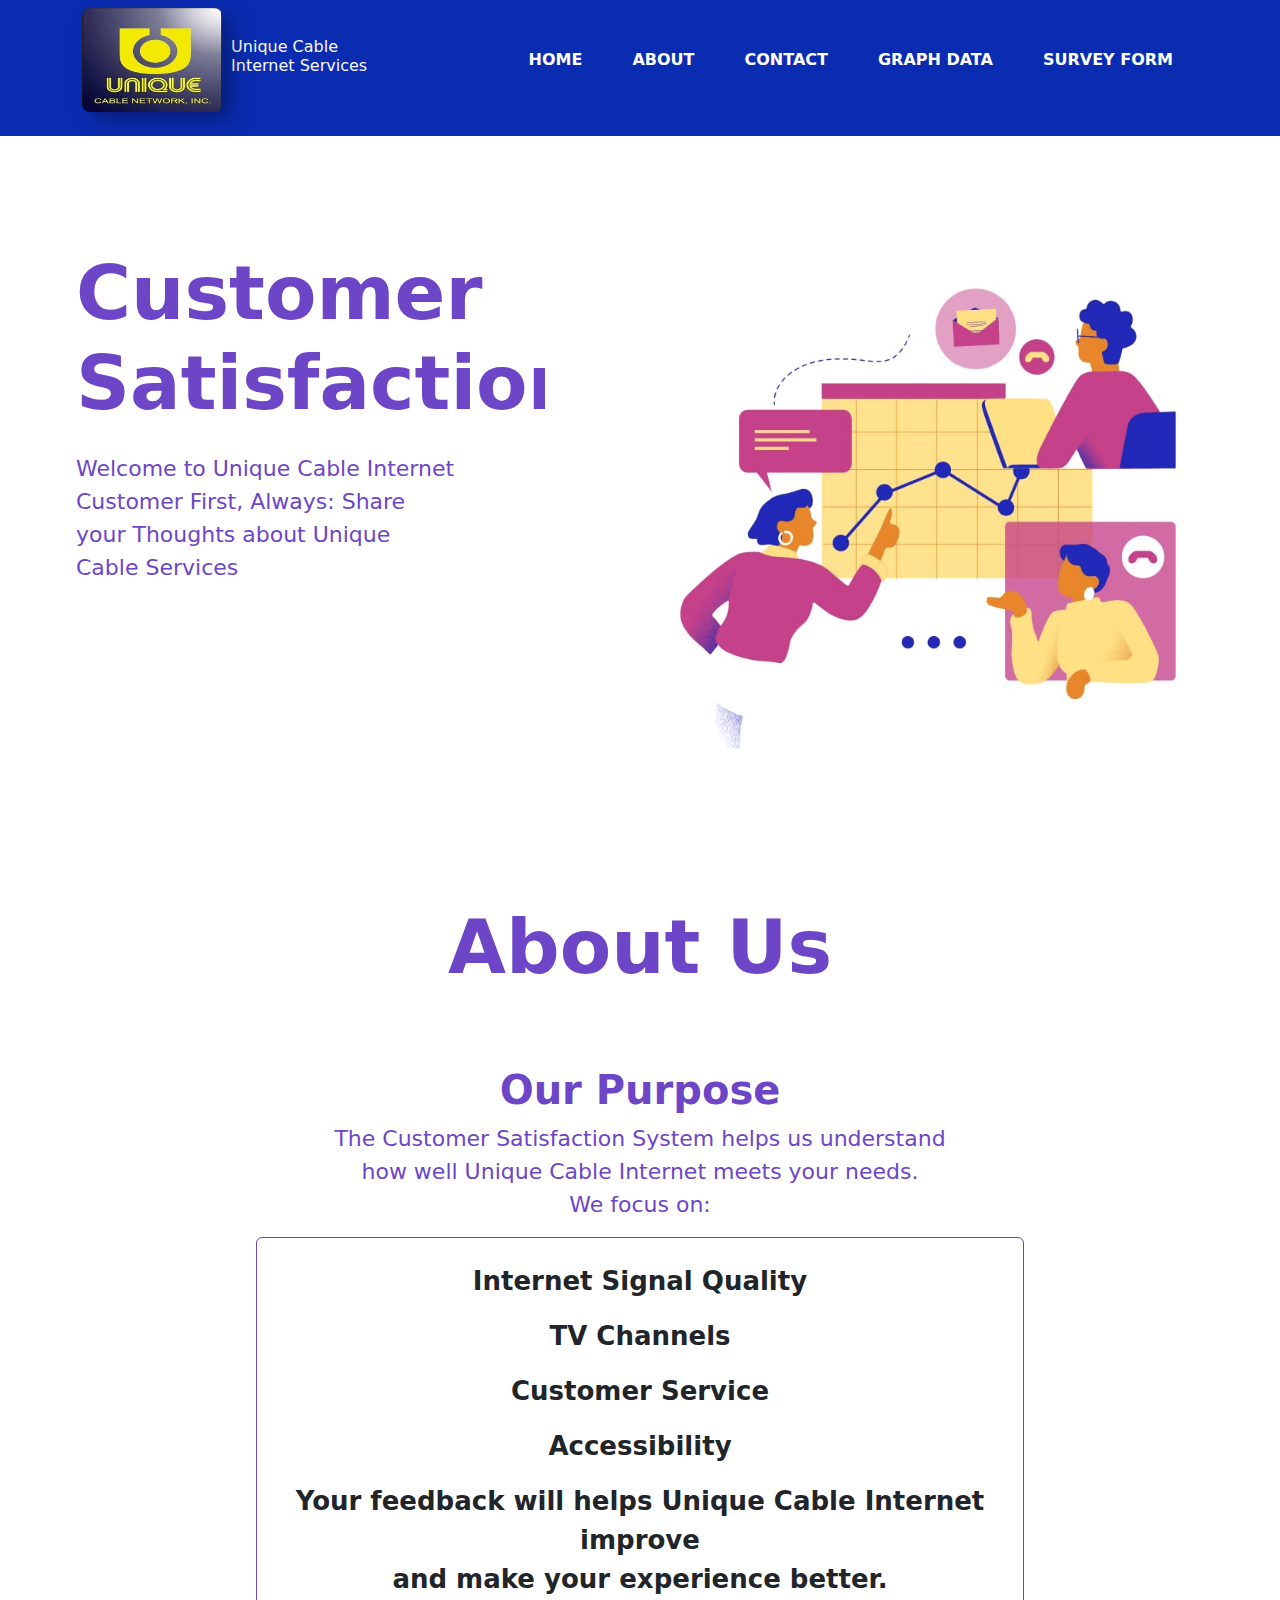
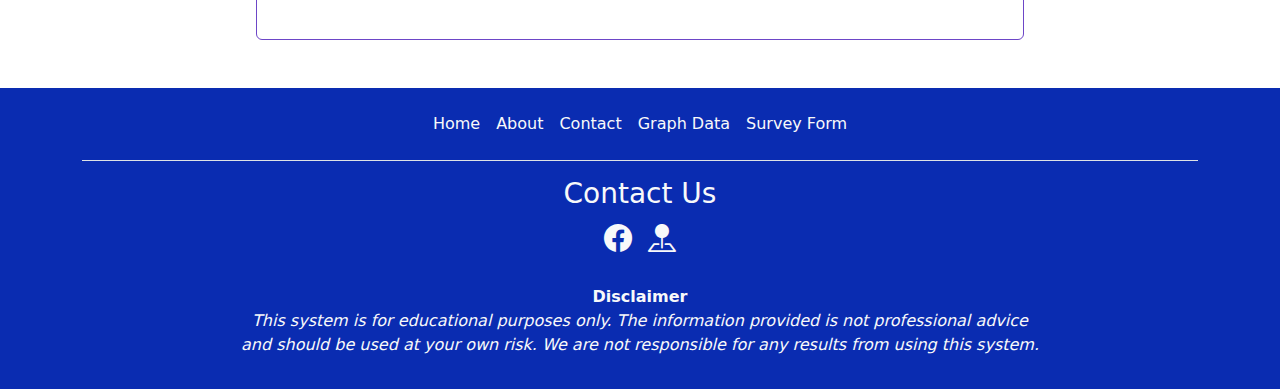
<file: index.html>
<!DOCTYPE html>
<html lang="en">
    <head>
        <title>Unique Cable Network, INC.</title>
        <meta charset="UTF-8">
        <meta name="viewport" content="width=device-width, initial-scale=1">
        <link href="style.css" rel="stylesheet">

        <link href="https://cdn.jsdelivr.net/npm/bootstrap@5.3.3/dist/css/bootstrap.min.css" rel="stylesheet" integrity="sha384-QWTKZyjpPEjISv5WaRU9OFeRpok6YctnYmDr5pNlyT2bRjXh0JMhjY6hW+ALEwIH" crossorigin="anonymous">
    
        <link rel="stylesheet" href="https://cdn.jsdelivr.net/npm/bootstrap-icons@1.11.3/font/bootstrap-icons.min.css">
    </head>
    <body>

        <nav class="navbar navbar-expand-lg pb-4" style="background-color:#0a2cb1;">
            <div class="container">
                <div class="d-flex justify-content-center align-items-center">
                <img src="src/imgs/logo.png" class="navbar-bran filtered-img" title="Logo" style="border-radius:8px"></img>
                <h6 class="text-light px-1 logo-info">&nbspUnique Cable <br>&nbspInternet Services</h6>
                </div>
                
                <button class="navbar-toggler" type="button" data-bs-toggle="collapse" data-bs-target="#navbarSupportedContent" aria-controls="navbarSupportedContent" aria-expanded="false" aria-label="Toggle navigation">
                    <span class="navbar-toggler-icon"></span>
                </button>
                <div class="collapse navbar-collapse" id="navbarSupportedContent">
                    <ul class="navbar-nav me-auto mb-2 "></ul>
                    <div class="d-flex px-3 fw-bold hov-link" role="search">
                        <li class="nav-item navbar-nav btn-link text-decoration-none text-uppercase">
                            <a class="btn p-2 px-2" aria-current="page" href="#">Home</a>
                        </li>
                    </div>
                    <div class="d-flex px-3 fw-bold hov-link" role="search">
                        <li class="nav-item navbar-nav btn-link text-decoration-none text-uppercase">
                            <a class="btn p-2 px-2" aria-current="page" href="#aboutUs">About</a>
                        </li>
                    </div>
                    <div class="d-flex px-3 fw-bold hov-link" role="search">
                        <li class="nav-item navbar-nav btn-link text-decoration-none text-uppercase">
                            <a class="btn p-2 px-2" aria-current="page" href="#contactId">Contact</a>
                        </li>
                    </div>
                    <div class="d-flex px-3 fw-bold hov-link" role="search">
                        <li class="nav-item navbar-nav btn-link text-decoration-none text-uppercase">
                            <a class="btn p-2 px-2" aria-current="page" href="dashboard/">Graph Data</a>
                        </li>
                    </div>
                    <div class="d-flex px-3 fw-bold hov-link" role="search">
                        <li class="nav-item navbar-nav btn-link text-decoration-none text-uppercase">
                            <a class="btn p-2 px-2" aria-current="page" href="https://docs.google.com/forms/d/1sFaGtbpuUwqg5sCwlWCDa9Iw0MgW1yS_zf6fSp3daCY/viewform?edit_requested=true" target="_blank">Survey Form</a>
                        </li>
                    </div>
                </div>
            </div>
        </nav>
        <div class="container-fluid pt-4 py-5" style="background-color:#ffffff">
            <div class="row align-items-md-stretch">
                <div class="col-md-5">
                    <div class=" px-5 pt-5 mx-3" style="color:#6d46c7">
                        <h1 class="text-left fw-bolder pb-3 customer-service-title">Customer <br>Satisfaction</h1>
                        <p class="banner-info">
                            Welcome to Unique Cable Internet
                            Customer First, Always: Share your Thoughts about Unique Cable Services
                        </p>
                        <!-- <div class="btn-learnMore pt-2">
                            <a class="btn p-2 px-4" aria-current="page" href="dashboard/"><i>Read More</i> <i class="bi bi-arrow-right-circle"></i></a>
                        </div>   -->
                    </div>    
                </div>
                <div class="col-md-7">
                    <div class="banner">
                        <img src="src/imgs/banner1.png" class="img-fluid rounded" title="Banner"></img>
                    </div>  
                </div>   
            </div>
        </div>
        <div class="container-fluid">
            <div class="row align-items-md-stretch">
                <div class="col-md-12">
                    <div class=" p-5 mx-3" style="color:#6d46c7">
                        <h1 class="text-center fw-bolder pb-3 customer-service-title" id="aboutUs">About Us</h1>
                        <h1 class="text-center purposeContent"><strong>Our Purpose</strong></h1>
                        <p class="banner-info text-center">
                            The Customer Satisfaction System helps us understand <br> how well Unique Cable Internet meets your needs. <br>We focus on:
                        </p>
                        
                        <div class="card marginAdd" style="border:1px solid #6d46c7">
                            <div class="card-body">
                                <ul class="list-unstyled text-center focusContent">
                                    <li class="p-2">
                                    <strong>Internet Signal Quality</strong>
                                    </li>
                                    <li class="p-2">
                                        <strong>TV Channels</strong>
                                    </li>
                                    <li class="p-2">
                                        <strong>Customer Service</strong>
                                    </li>
                                    <li class="p-2">
                                        <strong>Accessibility</strong>
                                    </li>
                                    <li class="p-2">
                                        <strong>Your feedback will helps Unique Cable Internet improve <br>and make your experience better.</strong>
                                    </li>
                                </ul>
                                <!-- <div class="row">
                                    <div class="col-md-12 d-flex justify-content-center">
                                        <div class="btn-learnMore pt-2 btn-content">
                                            <a class="btn p-2 px-4" aria-current="page" href="https://docs.google.com/forms/d/1sFaGtbpuUwqg5sCwlWCDa9Iw0MgW1yS_zf6fSp3daCY/viewform?edit_requested=true" target="_blank">Customer Survey</a>
                                        </div>
                                    </div>
                                    
                                </div>   -->
                            </div>
                        </div>
                    </div>     
                </div>     
            </div>
        </div>
        <div style="background-color:#0a2cb1;">
            <div class="container" id="contactId">
                <footer class="py-3">
                    <ul class="nav justify-content-center border-bottom pb-3 mb-3">
                        <li class="nav-item"><a href="#" class="nav-link px-2 text-light">Home</a></li>
                        <li class="nav-item"><a href="#aboutUs" class="nav-link px-2 text-light">About</a></li>
                        <li class="nav-item"><a href="#contactId" class="nav-link px-2 text-light">Contact</a></li>
                        <li class="nav-item"><a href="dashboard/" class="nav-link px-2 text-light">Graph Data</a></li>
                        <li class="nav-item"><a href="https://docs.google.com/forms/d/1sFaGtbpuUwqg5sCwlWCDa9Iw0MgW1yS_zf6fSp3daCY/viewform?edit_requested=true" target="_blank" class="nav-link px-2 text-light">Survey Form</a></li>
                    </ul>
                    <h3 class="text-center text-light">Contact Us</h3>
                    <div class="d-flex justify-content-center">
                        <a href="https://www.facebook.com/profile.php?id=100077330374580" class="text-center text-light px-2"><i class="bi bi-facebook fs-3"></i></a>
                        <a href="#" class="text-center text-light px-2"><i class="bi bi-pin-map-fill fs-3"></i></a>
                    </div><br>
                    <p class="text-center text-light m-0"><strong>Disclaimer</strong></p>
                    <p class="text-center text-light"><i>This system is for educational purposes only. The information provided is not professional advice<br> and  should be used at your own risk. We are not responsible for any results from using this system.</i></p>
                </footer>
            </div>
        </div>
        
    <script src="https://cdn.jsdelivr.net/npm/@popperjs/core@2.11.8/dist/umd/popper.min.js" integrity="sha384-I7E8VVD/ismYTF4hNIPjVp/Zjvgyol6VFvRkX/vR+Vc4jQkC+hVqc2pM8ODewa9r" crossorigin="anonymous"></script>
    <script src="https://cdn.jsdelivr.net/npm/bootstrap@5.3.3/dist/js/bootstrap.min.js" integrity="sha384-0pUGZvbkm6XF6gxjEnlmuGrJXVbNuzT9qBBavbLwCsOGabYfZo0T0to5eqruptLy" crossorigin="anonymous"></script>
    </body>
</html>
</file>
<file: style.css>
html {
    scroll-behavior: smooth;
}

.btn-getStarted a{
    border-radius: 50px;
    color: white;
    font-size: 20px;
    font-weight:bold;
    background-color: #c690e6;
}

.btn-getStarted a:hover{ 
    color: #c690e6;
    background-color:white;
}

.btn-learnMore a{
    border-radius: 50px;
    color: white;
    font-size: 26px;
    font-weight:bold;
    background-color: #c690e6;
}

.btn-learnMore a:hover{ 
    color: #c690e6;
    background-color:#6d46c7;
}

.btn-link a{
    border-radius: 50px;
    color: white;
    font-size: 16px;
    font-weight:bold;
}

.btn-link a:hover{ 
    color: #c690e6;
}

.filtered-img{
    filter: drop-shadow(10px 8px 10px rgba(0, 0, 0, 0.3));  
    width: 140px;
    height: auto;
}

.hov-link:hover{
    color: #c690e6;
}

.nav-link {
    text-decoration: none;
    color: white;
    transition: color 0.3s ease;
}

.nav-link:hover {
    color: black; 
}

.customer-service-title {
    font-size: 75px; 
    color: #6d46c7;
    padding-top:40px;
}

.banner-info{
    font-size:22px;
}

.purposeContent{
    font-size:40px;
    padding-top:50px;
}

.focusContent li{
    font-size:26px;
}

.focusContent li:hover{
    color:#c690e6;
}

.marginAdd{
    margin:0 180px;
    color:#6d46c7; 
}

.addPadd{
    padding-top:50px;
}

 /* Smaller font size for medium devices */
 @media (max-width: 992px) {
    .customer-service-title {
        font-size: 50px;
    }
    .hov-link a{
        font-size:28px;
    }

    .btn-learnMore a{
        font-size: 23px
    }

    .banner{
        width:auto;
    }

    .hov-link a{
        font-size:20px;
    }

    .marginAdd{
        margin:0;
    }

    .focusContent li{
        font-size:24px;
    }

    .purposeContent{
        font-size:34px;
        padding-top:30px;
    }
}

/* Smaller font size for small devices */
@media (max-width: 768px) {
    .customer-service-title {
        font-size: 40px;
        text-align: center;
        padding-top:30px;
    }

    .filtered-img{
        width: 110px;
        height: auto;
    }

    .hov-link a{
        font-size:16px;
    }

    .banner-info{
        font-size:20px;
        text-align: center
    }

    .banner{
        padding-top: 30px;
    }

    .btn-learnMore a{
        font-size: 13px
    }

    .btn-learnMore{
        text-align: center;
    }

    .marginAdd{
        margin: 0;
    }

    .focusContent li{
        font-size:20px;
    }

    .purposeContent{
        font-size:30px;
        padding-top:30px;
    }
}

/* Even smaller font size for very small devices (mobile) */
@media (max-width: 576px) {
    .customer-service-title {
        text-align: center;
        font-size: 32px;
        padding: 0;
    }

    .filtered-img{
        width: 100px;
        height: auto;
    }

    .banner-info{
        text-align: center;
        font-size:18px
    }

    .hov-link a{
        font-size:12px;
    }

    .logo-info{
        font-size:12px;
    }

    .btn-learnMore a{
        font-size: 20px
    }

    .btn-learnMore{
        text-align: center;
    }

    .banner{
        padding: 0;
    }

    .focusContent li{
        font-size:14px;
    }

    .purposeContent{
        font-size:24px;
        padding-top:30px;
    }

    .btn-content a{
        font-size:12px;
        padding-right:3rem;
        padding-right:3rem;
    }

    .addPadd{
        padding-top:10px;
    }

    .marginAdd{
        margin: 0;
    }
}

.added {
    backdrop-filter: blur(8px) saturate(102%);
    -webkit-backdrop-filter: blur(8px) saturate(102%);
    background-color: rgba(255, 255, 255, 0.58);
    border-radius: 12px;
    border: 1px solid rgba(209, 213, 219, 0.3);
}
</file>
